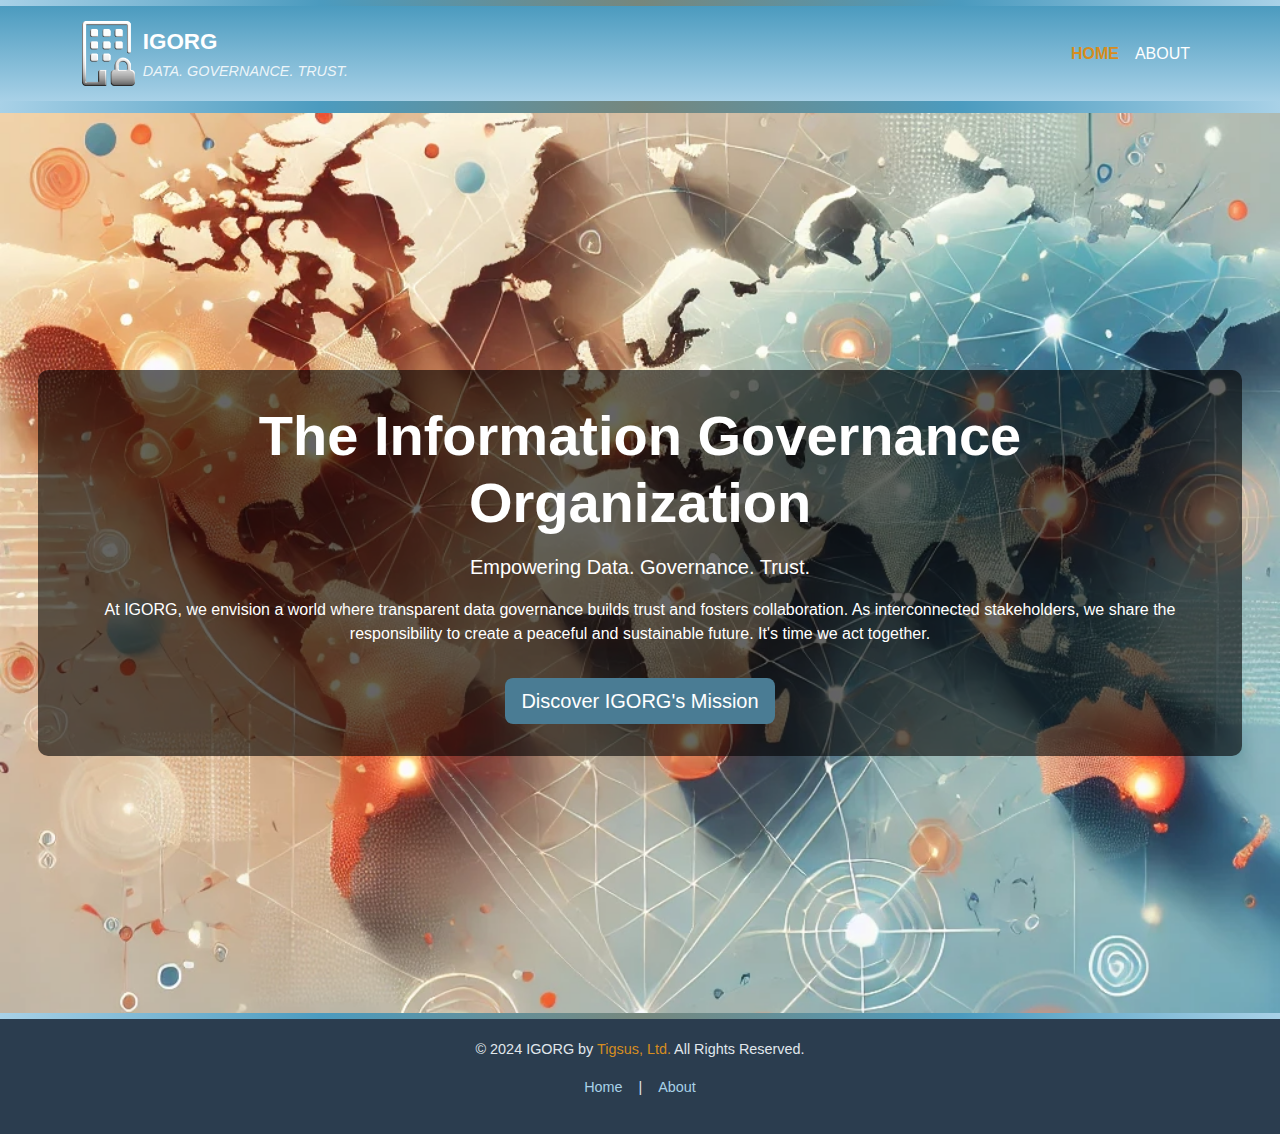
<file: index.html>
<!DOCTYPE html>
<html lang="en">
<head>
    <meta charset="UTF-8">
    <meta name="viewport" content="width=device-width, initial-scale=1.0">
    <title>Home - IGORG</title>
    <link href="/public/bootstrap.min.css" rel="stylesheet">
    <link href="/public/site.min.css" rel="stylesheet">
    <style>
        /* Hero Section */
        .hero-section {
            position: relative;
            height: 100vh; /* Full-screen height */
            overflow: hidden;
            display: flex;
            align-items: center;
            justify-content: center;
        }

        .hero-bg {
            position: absolute;
            top: 0;
            left: 0;
            width: 100%;
            height: 100%;
            background-size: cover; /* Ensures the image covers the entire area */
            background-position: center; /* Centers the image */
            background-repeat: no-repeat; /* Prevents repetition */
            z-index: 1;
        }

        .hero-overlay {
            position: relative;
            z-index: 2;
            background: rgba(0, 0, 0, 0.6); /* Dark translucent overlay */
            padding: 2rem;
            border-radius: 10px;
        }

        .hero-overlay h1,
        .hero-overlay p {
            margin-bottom: 1rem;
        }

        .hero-overlay .btn {
            background-color: #4A7C94; /*var(--igorg-arctic-blue); /* Matches site color scheme */
            border: none;
            transition: background-color 0.3s ease;
        }

        .hero-overlay .btn:hover {
            background-color: var(--igorg-accent-orange); /* Highlighted hover state */
        }

    </style>
</head>
<body>
<div class="hr-gradient-bar-trim"></div>

<nav class="navbar navbar-expand-lg">
    <div class="container">
        <a class="navbar-brand d-flex align-items-center" href="/">
            <img src="/public/logo-seadove.svg" alt="IGORG Logo" style="height: 65px;">
            <div class="brand-text ms-2">
                <span class="navbar-title">IGORG</span>
                <small class="navbar-tagline">Data. Governance. Trust.</small>
            </div>
        </a>
        <button class="navbar-toggler" type="button" data-bs-toggle="collapse" data-bs-target="#navbarNav" aria-controls="navbarNav" aria-expanded="false" aria-label="Toggle navigation">
            <span class="navbar-toggler-icon"></span>
        </button>
        <div class="collapse navbar-collapse" id="navbarNav">
            <ul class="navbar-nav ms-auto">
                <li class="nav-item my-auto"><a class="nav-link active" href="/">Home</a></li>
                <li class="nav-item my-auto"><a class="nav-link" href="/about.html">About</a></li>
            </ul>
        </div>
    </div>
</nav>

<div class="hr-gradient-bar-trim"></div>

<!--&lt;!&ndash; Donations Banner&ndash;&gt;-->
<!--<div class="donations-banner text-center py-4">-->
<!--    <p class="mb-3">-->
<!--        <i class="bi bi-star-fill star-icon"></i>   We aim to support <span style="color: #FFECB3;">86 orphans</span> through LoveFeeders before 2025!-->
<!--        Help us make a lasting impact. <i class="bi bi-star-fill star-icon"></i>-->
<!--    </p>-->
<!--    <a href="https://lovefeeders.org" class="btn btn-danger px-4 py-2">-->
<!--        Donate Now-->
<!--    </a>-->
<!--</div>-->

<div class="hr-gradient-bar-trim"></div>

<!-- Hero Section with Overlay -->
<section class="hero-section position-relative text-center">
    <div class="hero-bg" style="background-image: url('/public/home-2.webp');"></div>
    <div class="hero-overlay d-flex align-items-center justify-content-center text-center">
        <div class="container text-white">
            <h1 class="display-4 fw-bold">The Information Governance Organization</h1>
            <p class="lead">Empowering Data. Governance. Trust.</p>
            <p>
                At IGORG, we envision a world where transparent data governance builds trust and fosters collaboration. As interconnected stakeholders, we share the responsibility to create a peaceful and sustainable future. It's time we act together.
            </p>
            <a href="about.html" class="btn btn-primary btn-lg mt-3">Discover IGORG's Mission</a>
        </div>
    </div>
</section>

<div class="hr-gradient-bar-trim"></div>
<footer class="footer">
    <p>&copy; 2024 IGORG by <a href="https://tigsus.com" target="_blank" class="brand-name">Tigsus, Ltd.</a> All Rights Reserved.</p>
    <ul class="list-unstyled d-flex justify-content-center gap-3">
        <li><a href="/" class="footer-link">Home</a></li>
        |
        <li><a href="/about.html" class="footer-link">About</a></li>
    </ul>
</footer>

<script src="/public/bootstrap.bundle.min.js"></script>
</body>
</html>
</file>
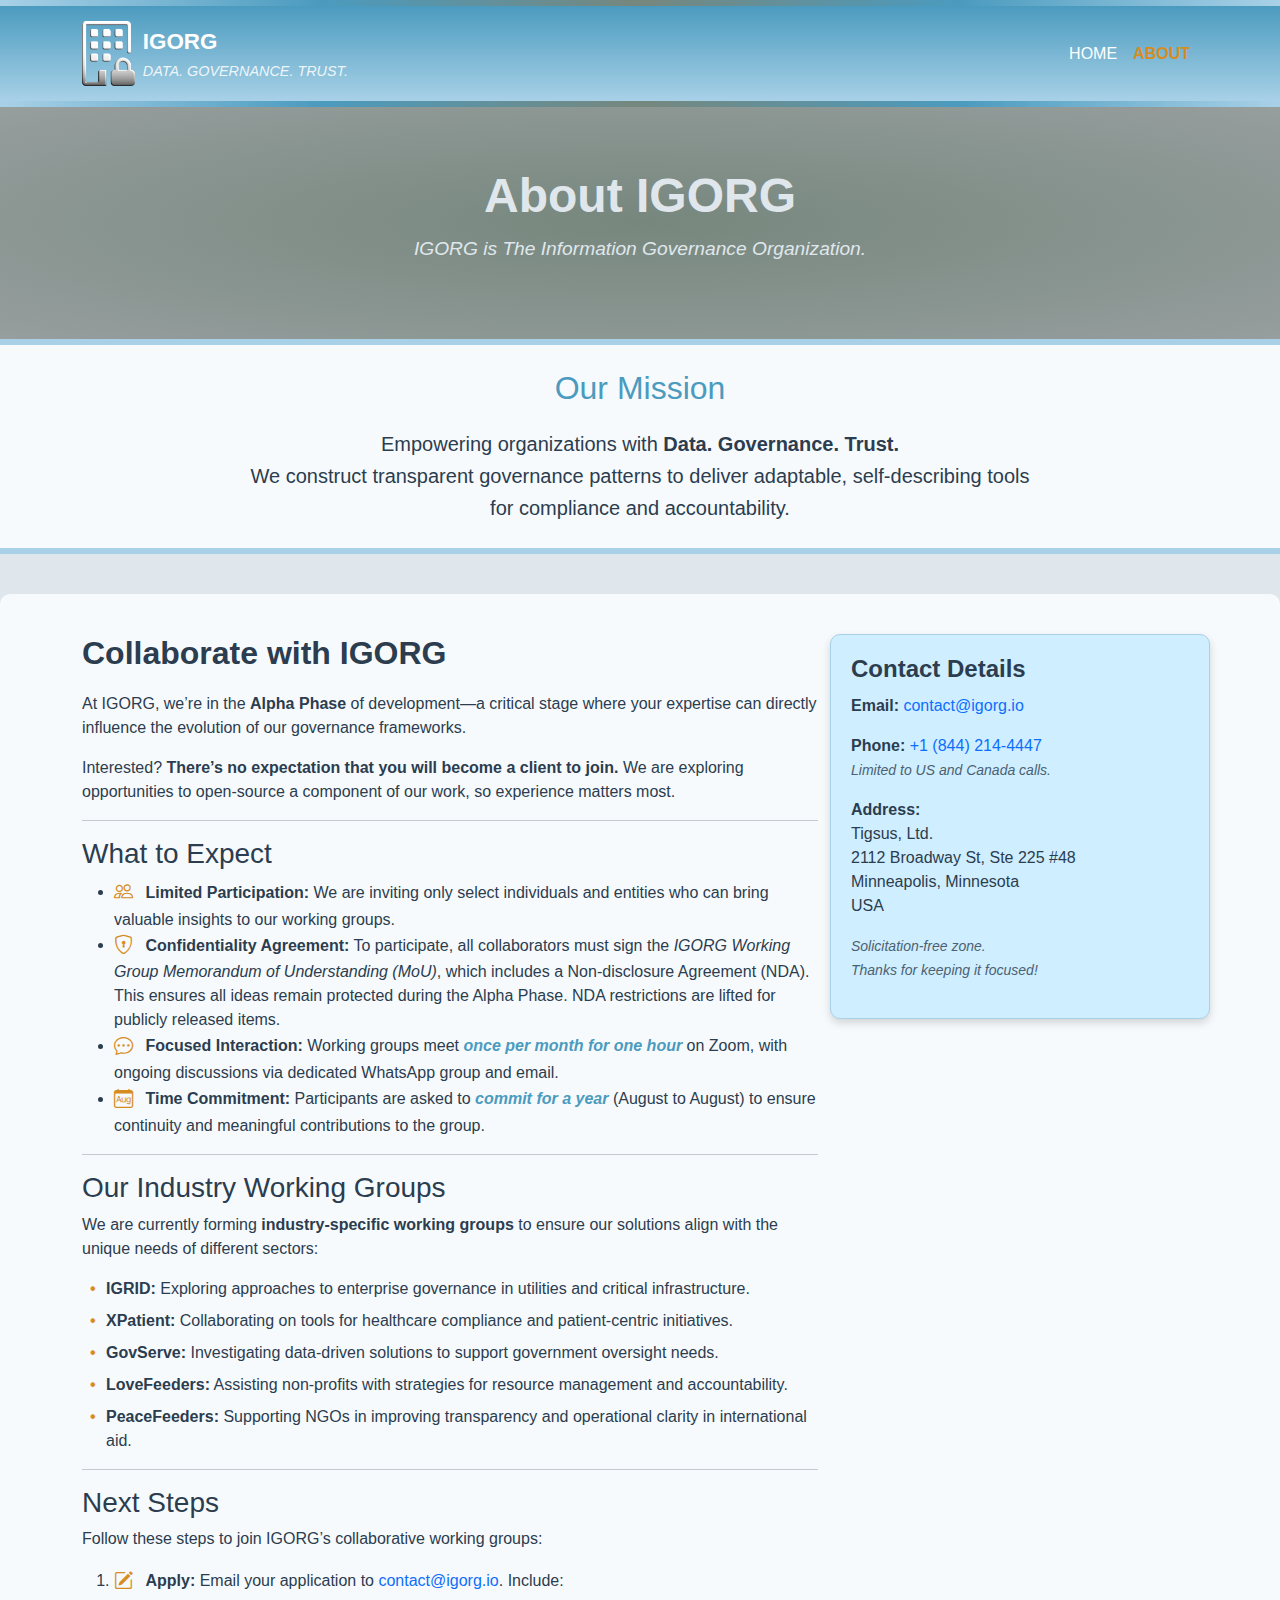
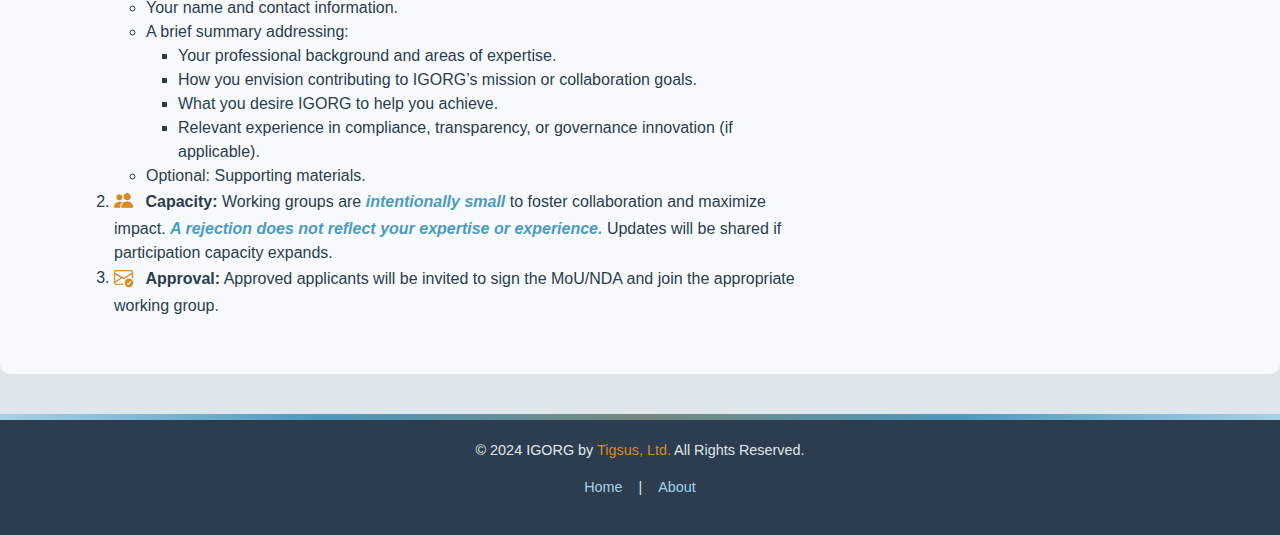
<file: about.html>
<!DOCTYPE html>
<html lang="en">
<head>
    <meta charset="UTF-8">
    <meta name="viewport" content="width=device-width, initial-scale=1.0">
    <title>About - IGORG</title>
    <link href="/public/bootstrap.min.css" rel="stylesheet">
    <link href="/public/bsicons/font.min.css" rel="stylesheet">
    <link href="/public/site.min.css" rel="stylesheet">
    <style>
        .mission-section {
            padding: 40px 20px;
        }
        .mission-statement {
            font-size: 1.25rem;
            color: var(--igorg-midnight-ice);
            line-height: 1.6; /* Improve readability */
            max-width: 800px; /* Ensure text is not overly wide */
            margin: 0 auto; /* Center-align the text */
        }

        .industry-groups h3 {
            color: var(--igorg-deep-ice-blue);
            font-size: 1.6rem;
            margin-top: 20px;
        }
        .industry-groups ul {
            list-style-type: none;
            padding-left: 1.5em; /* Adds padding to align bullets with content */
            margin: 0; /* Removes unnecessary margin around the list */
        }
        .industry-groups ul li::before {
            content: "•"; /* Custom bullet */
            color: var(--igorg-accent-orange); /* Bullet color */
            font-weight: bold;
            display: inline-block;
            width: 1em; /* Matches padding for alignment */
            margin-left: -1em; /* Aligns bullet with text */
        }
        .industry-groups ul li {
            margin-bottom: 0.5em; /* Adds spacing between items */
        }
    </style>
</head>
<body>
<div class="hr-gradient-bar-trim"></div>
<nav class="navbar navbar-expand-lg">
    <div class="container"> <!-- container-fluid px-0 -->
        <a class="navbar-brand d-flex align-items-center" href="/">
            <img src="/public/logo-seadove.svg" alt="IGORG Logo" style="height: 65px;">
            <div class="brand-text ms-2">
                <span class="navbar-title">IGORG</span>
                <small class="navbar-tagline">Data. Governance. Trust.</small>
            </div>
        </a>
        <button class="navbar-toggler" type="button" data-bs-toggle="collapse" data-bs-target="#navbarNav" aria-controls="navbarNav" aria-expanded="false" aria-label="Toggle navigation">
            <span class="navbar-toggler-icon"></span>
        </button>
        <div class="collapse navbar-collapse" id="navbarNav">
            <ul class="navbar-nav ms-auto">
                <li class="nav-item my-auto"><a class="nav-link" href="/">Home</a></li>
                <li class="nav-item my-auto"><a class="nav-link active" href="/about.html">About</a></li>
            </ul>
        </div>
    </div>
</nav>

<div class="hr-gradient-bar-trim"></div>

<!-- Donations Banner-->
<!--<div class="donations-banner text-center py-4">-->
<!--    <p class="mb-3">-->
<!--        <i class="bi bi-star-fill star-icon"></i>   We aim to support <span style="color: #FFECB3;">86 orphans</span> through LoveFeeders before 2025!-->
<!--        Help us make a lasting impact. <i class="bi bi-star-fill star-icon"></i>-->
<!--    </p>-->
<!--    <a href="https://lovefeeders.org" class="btn btn-danger px-4 py-2">-->
<!--        Donate Now-->
<!--    </a>-->
<!--</div>-->

<!--<div class="hr-gradient-bar-trim"></div>-->

<header class="panel-bg-olive about-header">
    <div class="container">
        <h1>About IGORG</h1>
        <p>IGORG is The Information Governance Organization.</p>
    </div>
</header>

<div class="hr-solid-bar-trim"></div>

<section class="panel-bg-offwhite text-center py-4 mission-section">
    <div class="container">
        <h2>Our Mission</h2>
        <p class="mission-statement">
            Empowering organizations with <strong>Data. Governance. Trust.</strong> <br>We construct transparent governance patterns to deliver adaptable, self-describing tools for compliance and accountability.
        </p>
    </div>
</section>

<div class="hr-solid-bar-trim"></div>

<section class="panel-main-content">
    <div class="container">
        <div class="row align-items-start">
            <!-- Left Column: Collaboration Content -->
            <div class="col-md-8">
                <h2>Collaborate with IGORG</h2>
                <p>At IGORG, we’re in the <strong>Alpha Phase</strong> of development—a critical stage where your expertise can directly influence the evolution of our governance frameworks.</p>
                <p>Interested? <strong>There’s no expectation that you will become a client to join.</strong> We are exploring opportunities to open-source a component of our work, so experience matters most.</p>

                <hr>
                <h3>What to Expect</h3>
                <ul>
                    <li><i class="bi bi-people"></i> <strong>Limited Participation:</strong> We are inviting only select individuals and entities who can bring valuable insights to our working groups.</li>
                    <li><i class="bi bi-shield-lock"></i> <strong>Confidentiality Agreement:</strong> To participate, all collaborators must sign the <span class="fst-italic">IGORG Working Group Memorandum of Understanding (MoU)</span>, which includes a Non-disclosure Agreement (NDA). This ensures all ideas remain protected during the Alpha Phase. NDA restrictions are lifted for publicly released items.</li>
                    <li><i class="bi bi-chat-dots"></i> <strong>Focused Interaction:</strong> Working groups meet <span class="bold-italic">once per month for one hour</span> on Zoom, with ongoing discussions via dedicated WhatsApp group and email.</li>
                    <li><i class="bi bi-calendar-month"></i> <strong>Time Commitment:</strong> Participants are asked to <span class="bold-italic">commit for a year</span> (August to August) to ensure continuity and meaningful contributions to the group.</li>
                </ul>

                <hr>
                <h3 class="industry-groups">Our Industry Working Groups</h3>
                <p>We are currently forming <strong>industry-specific working groups</strong> to ensure our solutions align with the unique needs of different sectors:</p>
                <div class="industry-groups">
                    <ul>
                        <li><strong>IGRID:</strong> Exploring approaches to enterprise governance in utilities and critical infrastructure.</li>
                        <li><strong>XPatient:</strong> Collaborating on tools for healthcare compliance and patient-centric initiatives.</li>
                        <li><strong>GovServe:</strong> Investigating data-driven solutions to support government oversight needs.</li>
                        <li><strong>LoveFeeders:</strong> Assisting non-profits with strategies for resource management and accountability.</li>
                        <li><strong>PeaceFeeders:</strong> Supporting NGOs in improving transparency and operational clarity in international aid.</li>
                    </ul>
                </div>

                <hr>
                <h3>Next Steps</h3>
                <p>Follow these steps to join IGORG’s collaborative working groups:</p>
                <ol>
                    <li><i class="bi bi-pencil-square"></i> <strong>Apply:</strong> Email your application to
                        <a href="mailto:contact@igorg.io" style="text-decoration:none">contact@igorg.io</a>. Include:
                        <ul>
                            <li>Your name and contact information.</li>
                            <li>A brief summary addressing:
                                <ul>
                                    <li>Your professional background and areas of expertise.</li>
                                    <li>How you envision contributing to IGORG’s mission or collaboration goals.</li>
                                    <li>What you desire IGORG to help you achieve.</li>
                                    <li>Relevant experience in compliance, transparency, or governance innovation (if applicable).</li>
                                </ul>
                            </li>
                            <li>Optional: Supporting materials.</li>
                        </ul>
                    </li>
                    <li><i class="bi bi-people-fill"></i> <strong>Capacity:</strong> Working groups are <span class="bold-italic">intentionally small</span> to foster collaboration and maximize impact. <span class="bold-italic">A rejection does not reflect your expertise or experience.</span> Updates will be shared if participation capacity expands.</li>
                    <li><i class="bi bi-envelope-check"></i> <strong>Approval:</strong> Approved applicants will be invited to sign the MoU/NDA and join the appropriate working group.</li>
                </ol>
            </div>

            <!-- Right Column: Contact Details -->
            <div class="col-md-4 panel-bg-lightblue">
                <h2>Contact Details</h2>
                <p><strong>Email:</strong> <a href="mailto:contact@igorg.io">contact@igorg.io</a></p>
                <p><strong>Phone:</strong> <a href="tel:+18442144447">+1 (844) 214-4447</a> <br>
                    <small><em>Limited to US and Canada calls.</em></small>
                </p>
                <p>
                    <strong>Address:</strong><br>
                    Tigsus, Ltd.<br>
                    2112 Broadway St, Ste 225 #48<br>
                    Minneapolis, Minnesota<br>
                    USA
                </p>
                <p><small><em>Solicitation-free zone.<br>Thanks for keeping it focused!</em></small></p>
            </div>
        </div>
    </div>
</section>

<div class="hr-gradient-bar-trim"></div>
<footer class="footer">
    <p>&copy; 2024 IGORG by <a href="https://tigsus.com" target="_blank" class="brand-name">Tigsus, Ltd.</a> All Rights Reserved.</p>
    <ul class="list-unstyled d-flex justify-content-center gap-3">
        <li><a href="/" class="footer-link">Home</a></li>
        |
        <li><a href="/about.html" class="footer-link">About</a></li>
    </ul>
</footer>

<script src="/public/bootstrap.bundle.min.js"></script>
</body>
</html>
</file>
<file: public/site.min.css>
:root{--igorg-arctic-blue:#A8D1E7;--igorg-deep-ice-blue:#4B9BBF;--igorg-olive-green:#76877D;--igorg-midnight-ice:#2B3D4F;--igorg-frost-gray:#E0E7EC;--igorg-accent-orange:#d68d1f;--igorg-light-background:#F7FAFC}body,html{width:100%}body{background-color:var(--igorg-frost-gray);font-family:Arial,sans-serif;color:var(--igorg-midnight-ice)}.fst-italic{color:var(--igorg-midnight-ice);font-style:italic}.fst-italic-highlight{color:var(--igorg-deep-ice-blue);font-style:italic}.bold-italic{color:var(--igorg-deep-ice-blue);font-weight:700;font-style:italic}.navbar{background:linear-gradient(var(--igorg-deep-ice-blue),var(--igorg-arctic-blue));padding:10px 20px;display:flex;align-items:center}.nav-link,.navbar-brand{color:#fff;font-weight:500;text-transform:uppercase;transition:color .3s ease;display:flex;align-items:center}.navbar-brand img{height:65px;transition:height .3s ease}.navbar-brand:hover{color:#fff;text-decoration:none}.nav-link{transition:color .3s ease}.nav-link:hover{color:var(--igorg-accent-orange);text-decoration:none}.nav-link.active{color:var(--igorg-accent-orange)!important;font-weight:700;text-decoration:none}.brand-text{display:flex;flex-direction:column;align-items:flex-start;margin-left:10px}.navbar-title{font-size:1.4rem;font-weight:700}.navbar-tagline{font-size:.9rem;margin-top:2px;font-style:italic;opacity:.85}@media (max-width:576px){.navbar-brand img{height:40px}.navbar-title{font-size:1rem;font-weight:600}.navbar-tagline{font-size:.7rem;margin-top:1px;opacity:.7}.navbar{padding:8px 15px}.brand-text{margin-left:5px}}.btn{transition:background-color .3s ease}.hr-gradient-bar-trim{height:6px;background:linear-gradient(to right,var(--igorg-arctic-blue),var(--igorg-deep-ice-blue),var(--igorg-olive-green),var(--igorg-deep-ice-blue),var(--igorg-arctic-blue))}.hr-solid-bar-trim{height:6px;background-color:var(--igorg-arctic-blue);border:none;margin:0;width:100%}.footer{background-color:var(--igorg-midnight-ice);color:var(--igorg-frost-gray);text-align:center;padding:20px;font-size:.9rem}.footer .brand-name{color:var(--igorg-accent-orange)}.footer a{color:var(--igorg-arctic-blue);text-decoration:none;transition:color .3s ease}.footer a:hover{color:var(--igorg-frost-gray);text-decoration:underline}ol li i,ul li i{color:var(--igorg-accent-orange);margin-right:8px;font-size:1.2rem;vertical-align:middle}.panel-main-content{padding:40px 20px;background-color:var(--igorg-light-background);margin:40px 0;border-radius:10px}.panel-main-content h2{font-size:2rem;font-weight:700;margin-bottom:20px}.panel-bg-lightblue{background-color:#cfeeff;padding:20px;border-radius:10px;border:1px solid #a8d1e7;box-shadow:0 4px 8px rgba(0,0,0,.15);color:var(--igorg-midnight-ice)}.panel-bg-lightblue h2{font-size:1.5rem;margin-bottom:10px}.panel-bg-lightblue a{text-decoration:none}.panel-bg-lightblue small{color:var(--igorg-midnight-ice);opacity:.8}.panel-bg-offwhite{background-color:var(--igorg-light-background);padding:20px 10px;color:var(--igorg-midnight-ice);line-height:1.6;margin:0 auto}.panel-bg-offwhite h2{font-size:2rem;color:var(--igorg-deep-ice-blue);margin-bottom:20px}.panel-bg-olive{background:radial-gradient(var(--igorg-olive-green),#969e9e);color:var(--igorg-frost-gray);padding:60px 20px;text-align:center}.panel-bg-olive h1{font-size:3rem;font-weight:700;margin-bottom:10px}.panel-bg-olive p{font-size:1.2rem;font-style:italic;margin-top:10px;max-width:800px;margin-left:auto;margin-right:auto}.donations-banner{background:radial-gradient(#fb9602,#ffcc80);color:#fff;padding:20px;text-align:center;border-radius:10px;box-shadow:0 4px 8px rgba(0,0,0,.15);font-size:1.5rem;font-weight:700}.donations-banner a.btn{background-color:#ff450c;color:#fff;transition:background-color .3s ease}.donations-banner a.btn:hover{background-color:#d84315}.donations-banner .star-icon{color:#4caf50;font-size:1.8rem;margin:0 5px}@media (max-width:768px){.donations-banner{padding:20px 10px;font-size:1rem}.donations-banner p{font-size:.9rem}.donations-banner .btn{font-size:.8rem;padding:10px 15px}.donations-banner .star-icon{font-size:1rem}.panel-bg-olive{padding:30px 15px;font-size:.9rem}.panel-bg-olive h1{font-size:2rem}.panel-bg-olive p{font-size:1rem}}
</file>
